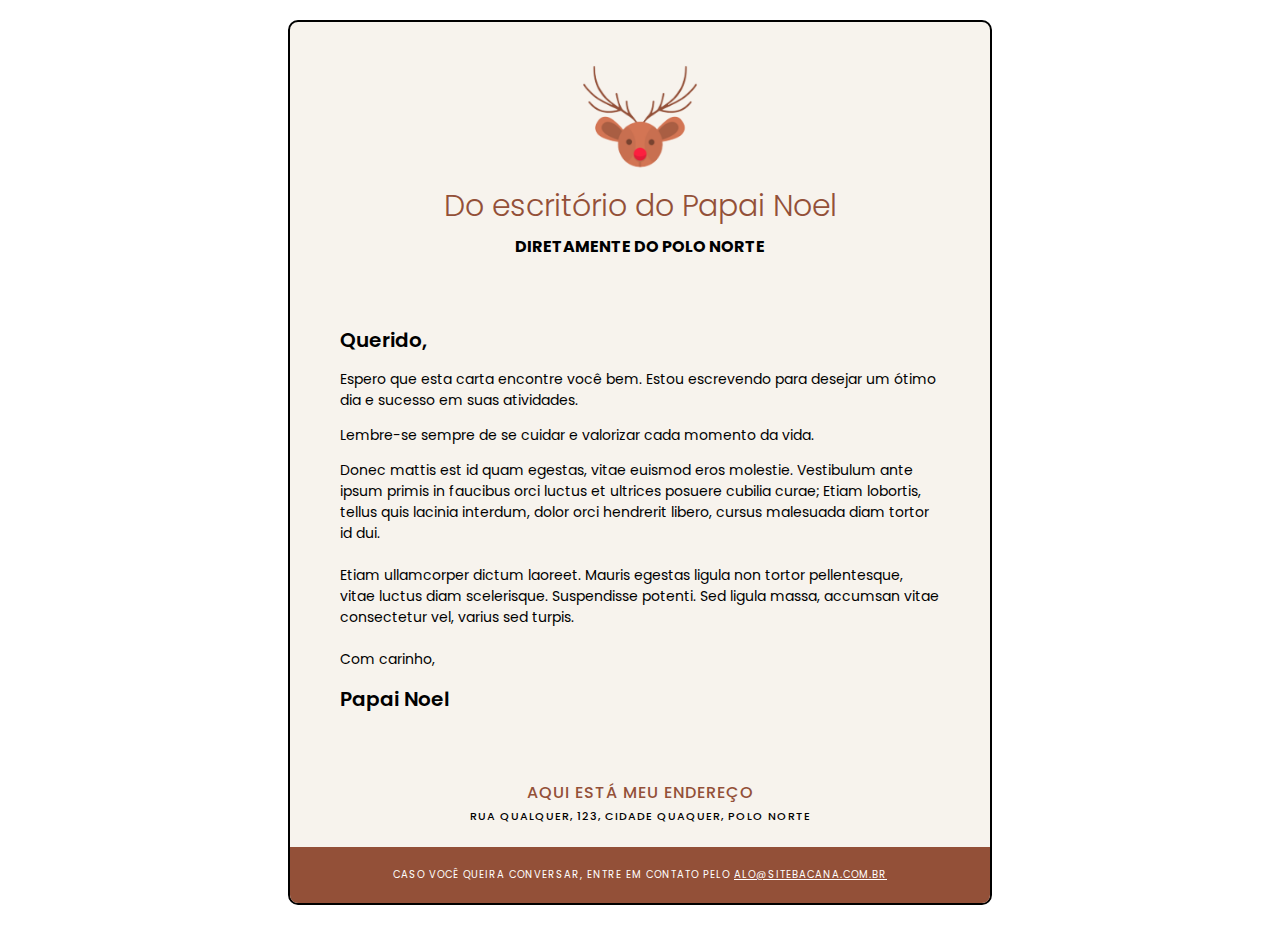
<file: index.html>
<!DOCTYPE html>
<html lang="pt-br">

<head>
    <meta charset="UTF-8">
    <meta name="viewport" content="width=device-width, initial-scale=1.0">
    <link rel="stylesheet" href="style-carta.css">
    <link rel="preconnect" href="https://fonts.googleapis.com">
    <link rel="preconnect" href="https://fonts.gstatic.com" crossorigin>
    <link
        href="https://fonts.googleapis.com/css2?family=Kanit:wght@500&family=Poppins:ital,wght@0,100;0,200;0,300;0,400;0,500;0,600;0,700;0,800;0,900;1,100;1,200;1,300;1,400;1,500;1,600;1,700;1,800;1,900&display=swap"
        rel="stylesheet">

    <title>Carta - Papai Noel</title>
</head>

<body>
    <div id="container">
        <div class="header">
            <img src="img/Screenshot_22 1.png" alt="imagem da rena">
            <h2>Do escritório do Papai Noel</h2>
            <h3>DIRETAMENTE DO POLO NORTE</h3>
        </div>

        <div id="conteudo">

            <span class="span">Querido,</span>
            <p>Espero que esta carta encontre você bem. Estou escrevendo para desejar um ótimo dia e sucesso em suas
                atividades.
            </p>
            <p>Lembre-se sempre de se cuidar e valorizar cada momento da vida.</p>
            <p>Donec mattis est id quam egestas, vitae euismod eros molestie. Vestibulum ante ipsum primis in faucibus
                orci luctus et ultrices posuere cubilia curae; Etiam lobortis, tellus quis lacinia interdum, dolor orci
                hendrerit libero, cursus malesuada diam tortor id dui.<br><br> Etiam ullamcorper dictum laoreet. Mauris egestas
                ligula non tortor pellentesque, vitae luctus diam scelerisque. Suspendisse potenti. Sed ligula massa,
                accumsan vitae consectetur vel, varius sed turpis.<br><br> Com carinho,</p>
            <span class="span">Papai Noel</span>
        </div>

        <footer class="rodape">
            <p class="endereco">Aqui está meu endereço<br></p>
            <span>Rua qualquer, 123, cidade quaquer, polo norte</span>
            <div class="borda-rodape">
                <p>Caso você queira conversar, entre em contato pelo <a href="#">alo@sitebacana.com.br</a>
                </p>

            </div>
        </footer>

    </div>
</body>

</html>
</file>
<file: style-carta.css>
#container{
    display: block;
    max-width: 700px;
    border: 2px solid;
    border-radius: 10px;
    padding: 20px 0px 0px 0px;
    margin: 20px auto;
    background-color: rgb(247, 243, 237);
    ;

}

.header{
    text-align: center;
    margin: 0 auto;
    padding: 20px;
    font-family: poppins;
    padding-bottom: 50px;
    
}
.header h2{
    color: #935038;
    font-size: 30px;
    font-weight: 300;
}
.header h3{
    font-size: 16px;
    margin-top: -20px;
}

img{
    width: 120px;
    margin-bottom: -20px;
    
}

.span{
    font-weight: 600;
    font-size: 20px;
}

#conteudo{
    padding:  0px 50px 50px 50px;
    font-size: 14px;
    font-family: poppins;
}

.rodape{
    text-align: center;
    font-family: poppins;
    
}

.endereco{
    color: #935038;
    font-weight: 500;
    text-transform: uppercase;
    letter-spacing: 1px;
    margin-bottom: -3px;
}

.rodape span{
    font-size: 11px;
    font-weight: 500;
    text-transform: uppercase;
    letter-spacing: 1px;
}

.borda-rodape{
    background-color: #935038;
    padding: 10px 0px 10px 0px;
    margin-top: 20px;
    color: white !important;
    font-size: 10px;
    text-transform: uppercase;
    letter-spacing: 1px;
    border-radius: 0px 0px 8px 8px;
}
a{
    color: white;
}
</file>
